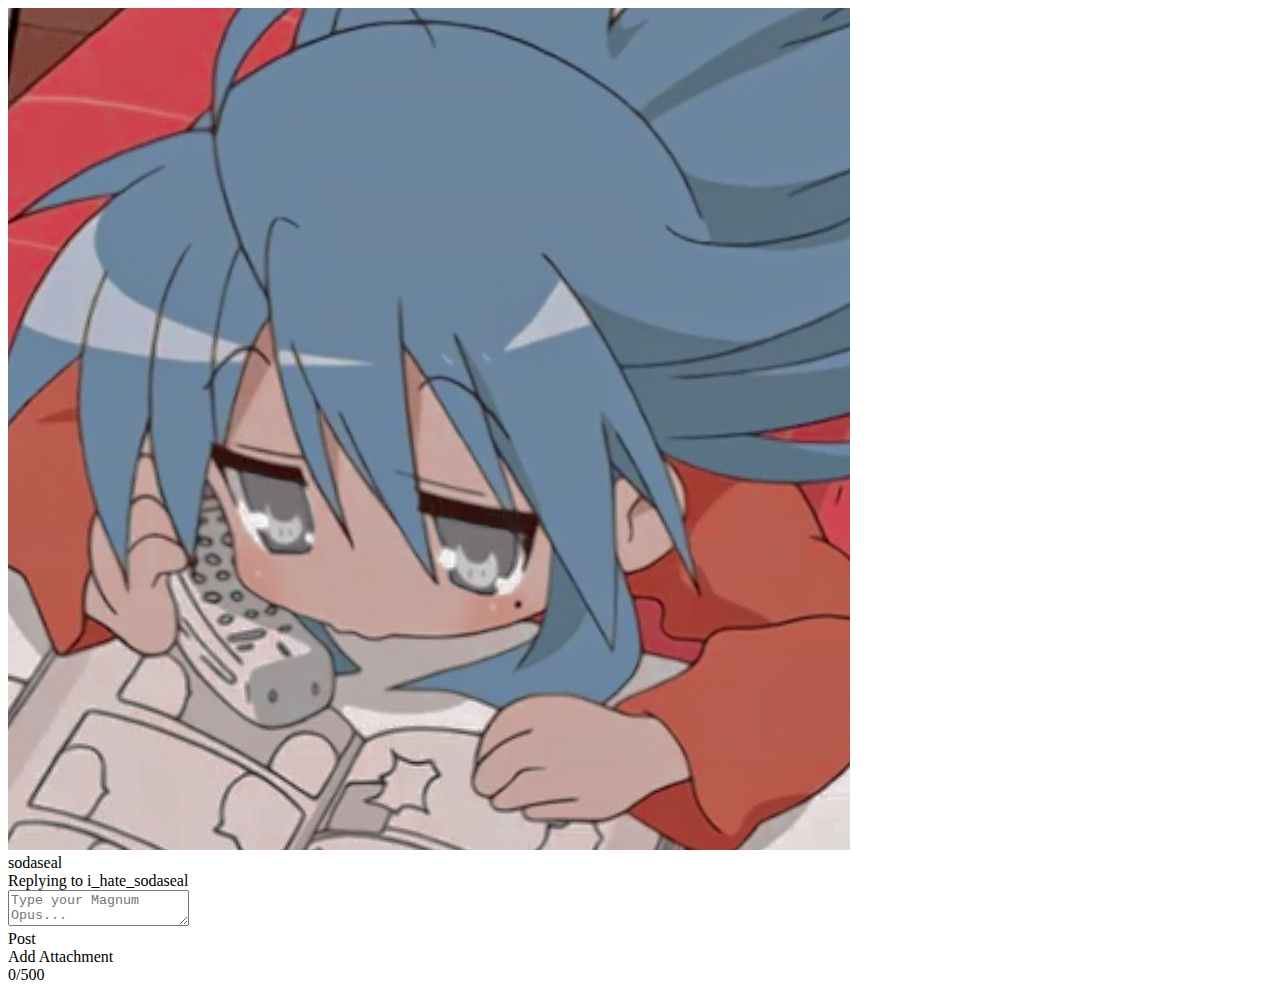
<file: insert.html>
<!DOCTYPE html>
<html lang="en">
<head>
    <meta charset="UTF-8">
    <title>Title</title>
</head>
<body>
    <div class="reply-bar">
    </div>
    <div class="reply-draft">
        <div class="reply-draft-header">
            <img class="profile-picture" src="../assets/profile_picture1.jpg" alt="Profile Picture">
            <div class="draft-details">
                <div class="username"> sodaseal </div>
                <div class="timestamp"> Replying to i_hate_sodaseal </div>
            </div>
        </div>
        <div class="reply-draft-content">
            <textarea class="reply-text-input" placeholder="Type your Magnum Opus..."></textarea>
        </div>
        <div class="reply-draft-footer">
            <div class="post-btn">
                <i class="post-icon fa-solid fa-arrow-up"></i>
                <div class="post-text">Post</div>
            </div>
            <div class="attachment-btn">
                <input type="file" class="file-input" style="display: none;" />
                <i class="attachment-icon fa-solid fa-link"></i>
                <div class="attachment-text">Add Attachment</div>
            </div>
            <div class="character-count">0/500</div>
        </div>
    </div>

</body>
</html>
</file>
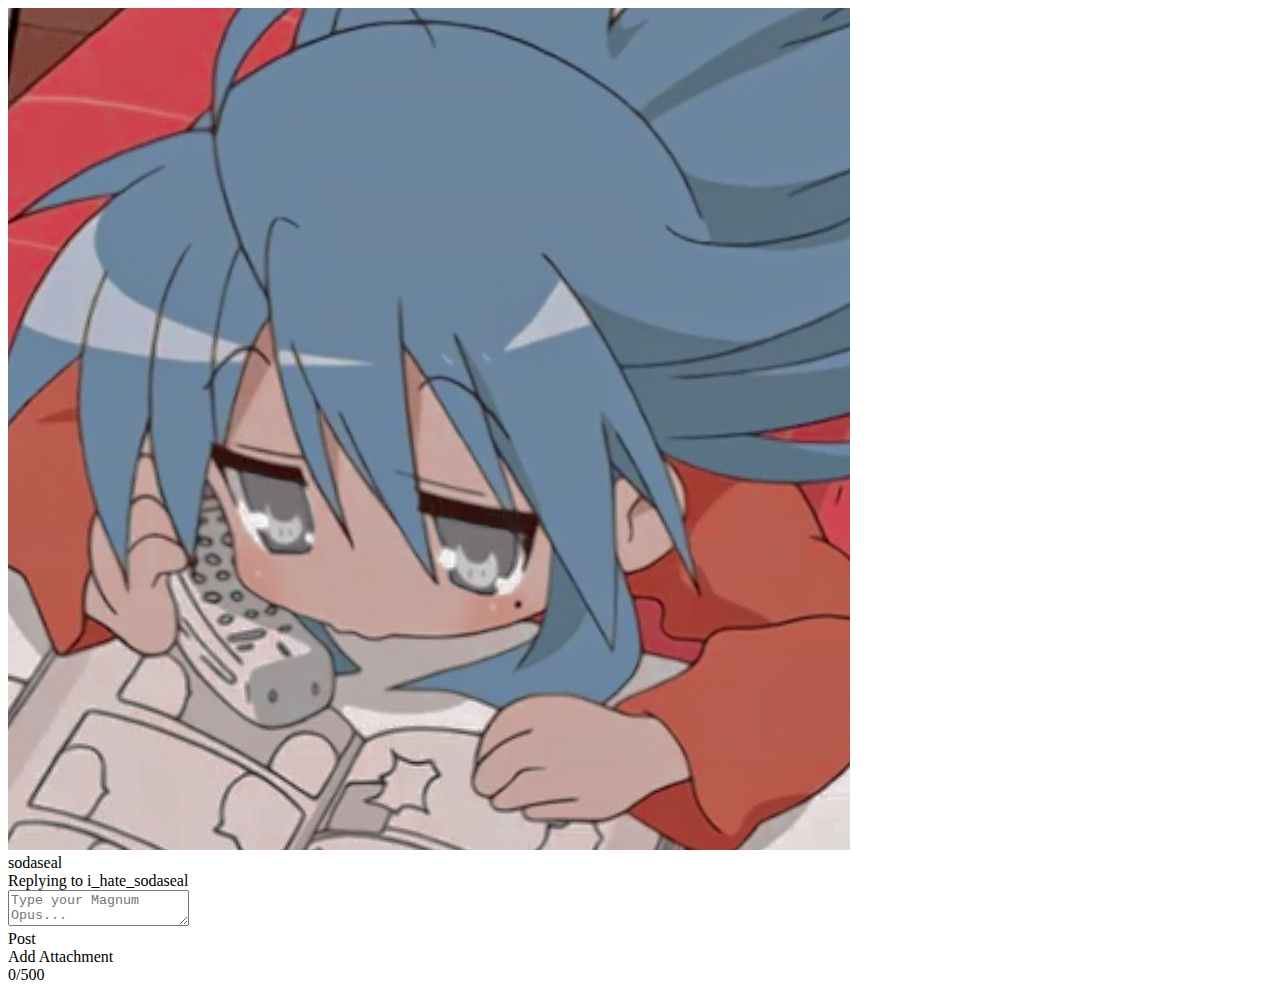
<file: public/insert.html>
<!DOCTYPE html>
<html lang="en">
<head>
    <meta charset="UTF-8">
    <title>Title</title>
</head>
<body>
    <div class="reply-bar">
    </div>
    <div class="reply-draft">
        <div class="reply-draft-header">
            <img class="profile-picture" src="assets/images/profile_picture1.jpg" alt="Profile Picture">
            <div class="draft-details">
                <div class="username"> sodaseal </div>
                <div class="timestamp"> Replying to i_hate_sodaseal </div>
            </div>
        </div>
        <div class="reply-draft-content">
            <textarea class="reply-text-input" placeholder="Type your Magnum Opus..."></textarea>
        </div>
        <div class="reply-draft-footer">
            <div class="post-btn">
                <i class="post-icon fa-solid fa-arrow-up"></i>
                <div class="post-text">Post</div>
            </div>
            <div class="attachment-btn">
                <input type="file" class="file-input" style="display: none;" />
                <i class="attachment-icon fa-solid fa-link"></i>
                <div class="attachment-text">Add Attachment</div>
            </div>
            <div class="character-count">0/500</div>
        </div>
    </div>
</body>
</html>
</file>
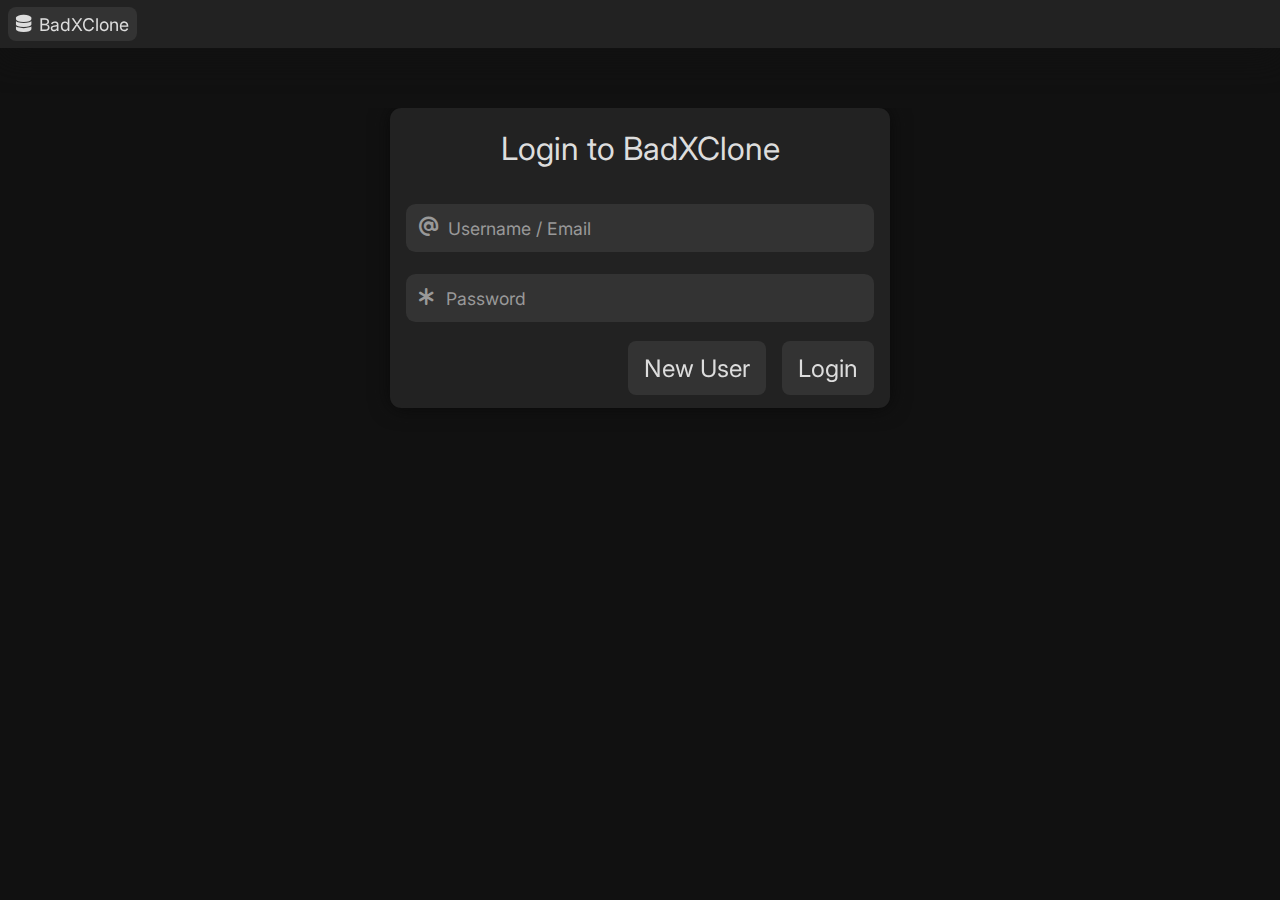
<file: public/login.html>
<!DOCTYPE html>
<html lang="en">
<head>
    <meta charset="UTF-8">
    <link rel="stylesheet" href="css/style.css">
    <link
            rel="stylesheet"
            href="https://cdnjs.cloudflare.com/ajax/libs/font-awesome/6.5.1/css/all.min.css"
            crossorigin="anonymous"
            referrerpolicy="no-referrer"
    />
    <title>Login - BadXClone</title>
    <link rel="icon" href="favicon.ico" type="image/x-icon">
    <meta name="viewport" content="width=device-width, initial-scale=1, viewport-fit=cover">
</head>
<body id="login-page">
    <div id="app">
        <div id="header">
            <div class="header-left">
                <a href="/index.html" id="logo">
                    <i id="logo-icon" class="fa-solid fa-database"></i>
                    BadXClone
                </a>
            </div>
            <div class="header-center"></div>
            <div class="header-right"></div>
        </div>
        <div id="main">
            <div class="content-left"></div>
            <div class="content-center" id="login-center">
                <div id="login">
                    <div class="login-header">
                        <div class="login-title">Login to BadXClone</div>
                    </div>
                    <div class="login-content">
                        <div class="username-container">
                            <div class="username-field">
                                <i id="email-icon" class="fa-solid fa-at"></i>
                                <input type="text" class="text-input" placeholder="Username / Email">
                            </div>
                        </div>
                        <div class="password-container">
                            <div class="password-field">
                                <i id="password-icon" class="fa-solid fa-asterisk"></i>
                                <input type="text" class="text-input" placeholder="Password">
                            </div>
                        </div>
                    </div>
                    <div class="login-footer">
                        <div class="forgot-password-container"></div>
                        <div class="login-btn-container">
                            <div class="register-btn">New User</div>
                            <div class="login-submit-btn">Login</div>
                        </div>
                    </div>
                </div>
            </div>
            <div class="content-right"></div>
        </div>
    </div>
</body>
</html>
</file>
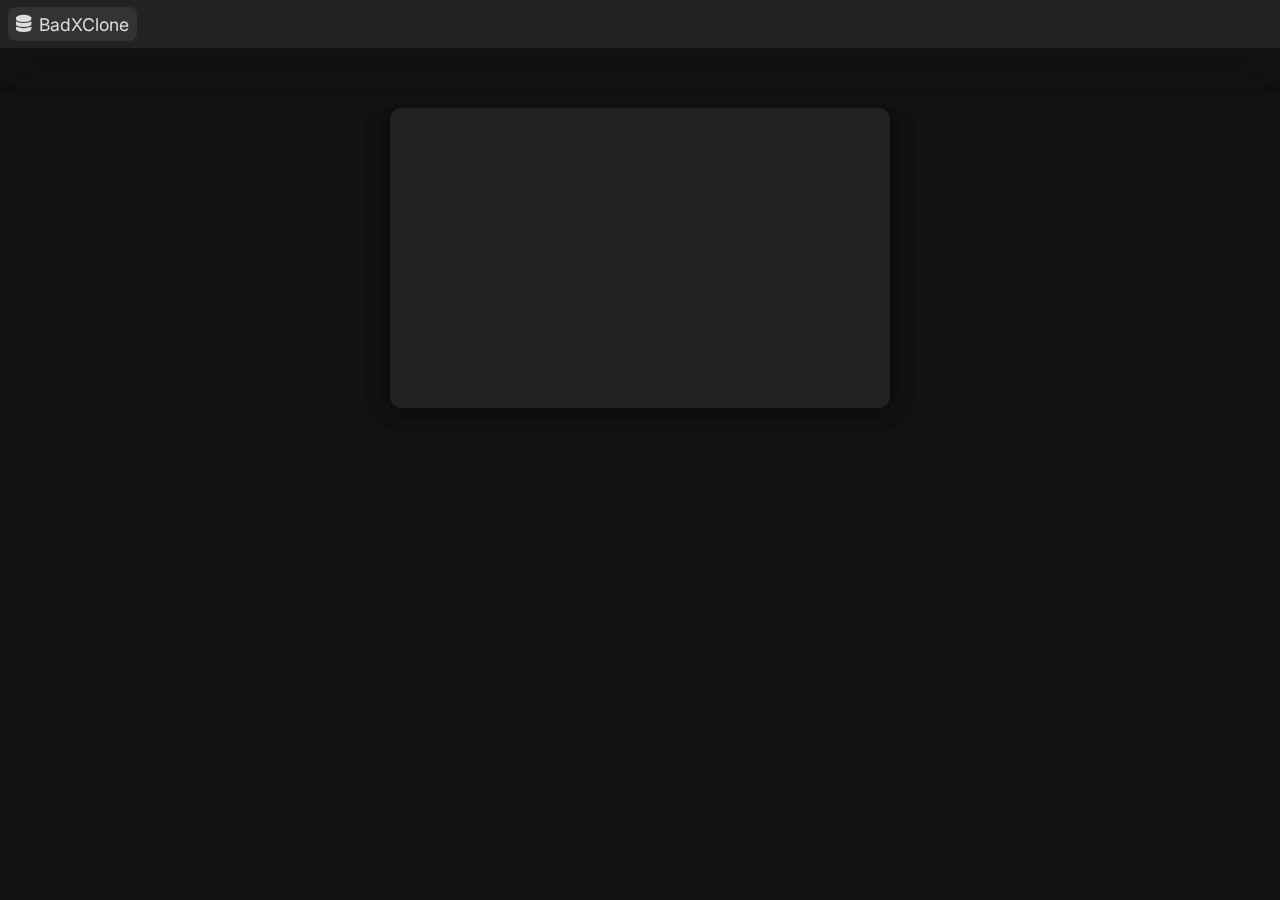
<file: public/register.html>
<!DOCTYPE html>
<html lang="en">
<head>
    <meta charset="UTF-8">
    <link rel="stylesheet" href="css/style.css">
    <link
            rel="stylesheet"
            href="https://cdnjs.cloudflare.com/ajax/libs/font-awesome/6.5.1/css/all.min.css"
            crossorigin="anonymous"
            referrerpolicy="no-referrer"
    />
    <title>Register - BadXClone</title>
    <link rel="icon" href="favicon.ico" type="image/x-icon">
    <meta name="viewport" content="width=device-width, initial-scale=1, viewport-fit=cover">
</head>
<body id="register-page">
    <div id="app">
        <div id="header">
            <div class="header-left">
                <a href="/index.html" id="logo">
                    <i id="logo-icon" class="fa-solid fa-database"></i>
                    BadXClone
                </a>
            </div>
            <div class="header-center"></div>
            <div class="header-right"></div>
        </div>
        <div id="main">
            <div class="content-left"></div>
            <div class="content-center" id="register-center">
                <div id="register">
                </div>
            </div>
            <div class="content-right"></div>
        </div>
    </div>
</body>
</html>
</file>
<file: public/css/style.css>
@import url('https://fonts.googleapis.com/css2?family=Inter:wght@100..900&display=swap');

html, body {
    -webkit-text-size-adjust: 100%;
    text-size-adjust: 100%;
    height: 100%;
    min-height: 100dvh;
    margin: 0;
    overflow: hidden;
    background-color: #111;
}

* {
    margin: 0;
    padding: 0;
    box-sizing: border-box;
}

#app {
    width: 100%;
    height: 100%;
    overflow-x: hidden;
    background-color: #111;
    flex-direction: column;
    display: flex;
}

#header {
    width: 100%;
    height: 48px;
    display: flex;
    padding-top: env(safe-area-inset-top);
    background-color: #222;
    filter: drop-shadow(0px 10px 15px #111);
    z-index: 10;
}

#header > * {
    min-width: 0;
}

#main {
    flex: 1;
    height: auto;
    display: flex;
    overflow: hidden;
}

.content-left, .content-right {
    flex: 1;
    min-width: 0;
    height: 100%;
    display: flex;
}

.content-center {
    min-width: 0;
    max-width: 650px;
    width: 100%;
    height: 100%;
    display: flex;
    flex-direction: column;
    overflow-y: auto;
    -ms-overflow-style: none;
    overscroll-behavior: contain;
    scrollbar-width: none;
    background-color: #111;
    padding-bottom: env(safe-area-inset-bottom);
}

.header-left, .header-right {
    padding: 0 0.5rem;
    flex: 1;
    min-width: 0;
    display: flex;
    align-items: center
}

.header-right-button-wrapper {
    margin-left: auto;
    display: flex;
    align-items: center;
    justify-content: flex-end;
    gap: 0.5rem;
}

.header-center {
    width: 100%;
    max-width: 650px;
    min-width: 0;
    display: flex;
    align-items: center;
}

.search-wrapper {
    padding: 0.4rem 0;
    display: flex;
    width: 100%;
}

#search-bar {
    width: 100%;
    display: flex;
    background-color: #333;
    border-radius: 0.5rem;
    align-items: center;
    padding: 0.25rem 0;
}

::placeholder {
    color: #999;
    opacity: 1;
}

#search {
    width: 100%;
    border: none;
    font-family: Inter, sans-serif;
    font-size: 1rem;
    color: #fff;
    background-color: #00000000;
    justify-self: center;
    border-radius: 0 0.5rem 0.5rem 0;
}

#search:focus {
    outline: none;
}

#search-icon {
    width: 1rem;
    height: 1rem;
    margin: auto 10px;
    color: #999;
}

.post {
    margin: 20px 0 0 0;
    width: 100%;
    max-width: 650px;
    height: auto;
    display: flex;
    flex-direction: column;
    background-color: #222;
    border-radius: 0.5rem;
}

.comment {
    width: 100%;
}

.post-header, .comment-header, .reply-draft-header {
    height: auto;
    width: 100%;
    display: flex;
    flex-direction: row;
    padding: 0 1rem;
    align-items: center;
}

.post-header {
    padding: 1rem 1rem 0 1rem;
}

.post-content, .comment-content, .reply-draft-content {
    display: flex;
    flex-direction: column;
    width: 100%;
    height: auto;
    padding: 0.75rem 1rem;
}

.post-footer, .comment-footer, .reply-draft-footer {
    height: auto;
    display: flex;
    padding: 0 1rem 1rem 1rem;
    align-items: center;
    width: 100%;
}

.post-details, .comment-details, .draft-details {
    margin: 0 0 0 0.75rem;
    display: flex;
    flex-direction: column;
}

.username {
    font-family: Inter, sans-serif;
    font-size: 1rem;
    color: #fff;
}

.timestamp {
    font-family: Inter, sans-serif;
    font-size: 0.9rem;
    color: #999;
}

.profile-picture {
    border-radius: 50%;
    user-select: none;
    width: 48px;
    height: 48px;
}

.text {
    font-family: Inter, sans-serif;
    font-size: 1rem;
    line-height: 1.5;
    color: #ddd;
}

.comment-btn, .like-btn, .share-btn, .attachment-btn, .post-btn, #login-btn, #post-btn, .login-submit-btn, .register-btn, #logo {
    background-color: #333;
    padding: 0.4rem 0.5rem;
    border-radius: 0.5rem;
    display: flex;
    color: #ddd;
    font-family: Inter, sans-serif;
    font-size: 1rem;
    user-select: none;
    align-items: center;
}

#login-btn, #post-btn, #logo {
    font-size: 1.1rem;
    text-decoration: none;
}

.shares, .likes, .comments {
    font-size: 0.9rem;
}

.attachment-text, .post-text {
    font-size: 0.9rem;
}

.comment-icon, .like-icon, .share-icon, .attachment-icon, .post-icon, #login-icon, #logo-icon, #post-icon {
    color: #ddd;
    margin: 0 0.5rem 0 0;
}

.like-icon, .comment-icon, .share-icon {
    transition:
            transform 0.15s ease,
            color 0.15s ease,
            opacity 0.15s ease;
}

.comment-btn:hover, .like-btn:hover, .share-btn:hover, .attachment-btn:hover, #login-btn:hover, #post-btn:hover {
    background-color: #444;
    cursor: pointer;
}

::-webkit-scrollbar {
    display: none;
}

.highlighted-reply, .compose-reply {
    background-color: #222;
    height: auto;
    display: flex;
    border-radius: 0.5rem;
    width: 100%;
}

.reply-bar {
    width: 4px;
    height: auto;
    background-color: #444;
    margin: 1rem 0 1rem 1rem;
    border-radius: 0.5rem;
}

.image {
    padding: 1rem 0 0 0;
    width: 100%;
    height: auto;
    align-items: center;
}

.image img {
    width: 100%;
    height: auto;
    border-radius: 0.5rem;
}

textarea {
    resize: none;
    background-color: #00000000;
    border: hidden;
    outline: none;
}

.reply-text-input {
    color: #ddd;
    font-size: 1rem;
    line-height: 1.5;
    font-family: Inter, sans-serif;
}

.post-text, #post-icon {
    color: #fff;
}

.post-btn {
    background-color: #226ebf;
    margin-right: 8px;
}

.post-btn:hover {
    background-color: #2c8df5;
    cursor: pointer;
}

.reply-draft {
    display: flex;
    flex-direction: column;
    width: 100%;
}

.character-count {
    font-size: 0.9rem;
    display: flex;
    font-family: Inter, sans-serif;
    color: #bbb;
    margin-left: auto;
}

#logo {
    opacity: 1;
    transition: opacity 0.07s ease-in-out;
    white-space: nowrap;
}

.comment-btn, .like-btn, .share-btn {
    margin-right: 0.5rem;
}

@media (max-width: 900px) {
    #main-page #header {
        min-height: 88px;
        display: grid;
        grid-template-columns: 1fr 1fr;
        grid-template-rows: auto auto;
        row-gap: 0.4rem;
    }

    #main-page .header-left {
        padding: 0.5rem 0.5rem 0 0.5rem;
        grid-column: 1 / 2;
        grid-row: 1;
    }

    #main-page .header-right {
        padding: 0.5rem 0.5rem 0 0.5rem;
        grid-column: 2 / 3;
        grid-row: 1;
        justify-content: flex-end;
    }

    #main-page .header-center {
        grid-column: 1 / -1;
        grid-row: 2;
        width: 100%;
        max-width: 650px;
        margin: 0 auto;
    }

    #main-page #search-bar {
        margin: 0 0.5rem;
    }

    #main-page .search-wrapper {
        padding-top: 0;
    }
}

#login, #register {
    background-color: #222;
    width: 100%;
    max-width: 500px;
    height: 300px;
    border-radius: 0.7rem;
    filter: drop-shadow(0px 0px 10px #090909);
}

#login-center, #register-center {
    display: flex;
    /*justify-content: center;*/
    margin-top: 60px;
    align-items: center;
    flex-direction: column;
}

.login-header {
    width: 100%;
    height: 80px;
}

.login-title {
    width: 100%;
    height: 100%;
    display: flex;
    align-items: center;
    justify-content: center;
    font-size: 2.0rem;
    color: #ddd;
    font-family: Inter, sans-serif;
    user-select: none;
}

.login-content {
    width: 100%;
    height: 150px;
    display: flex;
    flex-direction: column;
    padding: 1rem 1rem 0.5rem 1rem;
}

.login-footer {
    display: flex;
    width: 100%;
    height: 60px;
    align-items: center;
    justify-content: flex-end;
}

.login-submit-btn, .register-btn {
    font-size: 1.5rem;
    padding: 0.8rem 1rem;
    margin-right: 1rem;
}

.username-container {
    width: 100%;
    height: 100px;
    display: flex;
}

.password-container {
    width: 100%;
    height: 80px;
    display: flex;
}

.login-btn-container {
    display: flex;
    flex-direction: row;

}

.forgot-password-container {
    width: 10px;
    height: 10px;
}

.username-field, .password-field {
    width: 100%;
    height: 48px;
    background-color: #333;
    border-radius: 0.6rem;
    display: flex;
    align-items: center;
    padding: 0.8rem;
}

.text-input {
    width: 100%;
    border: none;
    font-family: Inter, sans-serif;
    font-size: 1.1rem;
    color: #ddd;
    background-color: #00000000;
    justify-self: center;
    border-radius: 0 0.5rem 0.5rem 0;
}

.text-input:focus {
    outline: none;
}

#email-icon, #password-icon {
    height: 1.2rem;
    width: 1.2rem;
    font-size: 1.2rem;
    margin: 0 0.6rem 0 0;
    color: #999;
}
</file>
